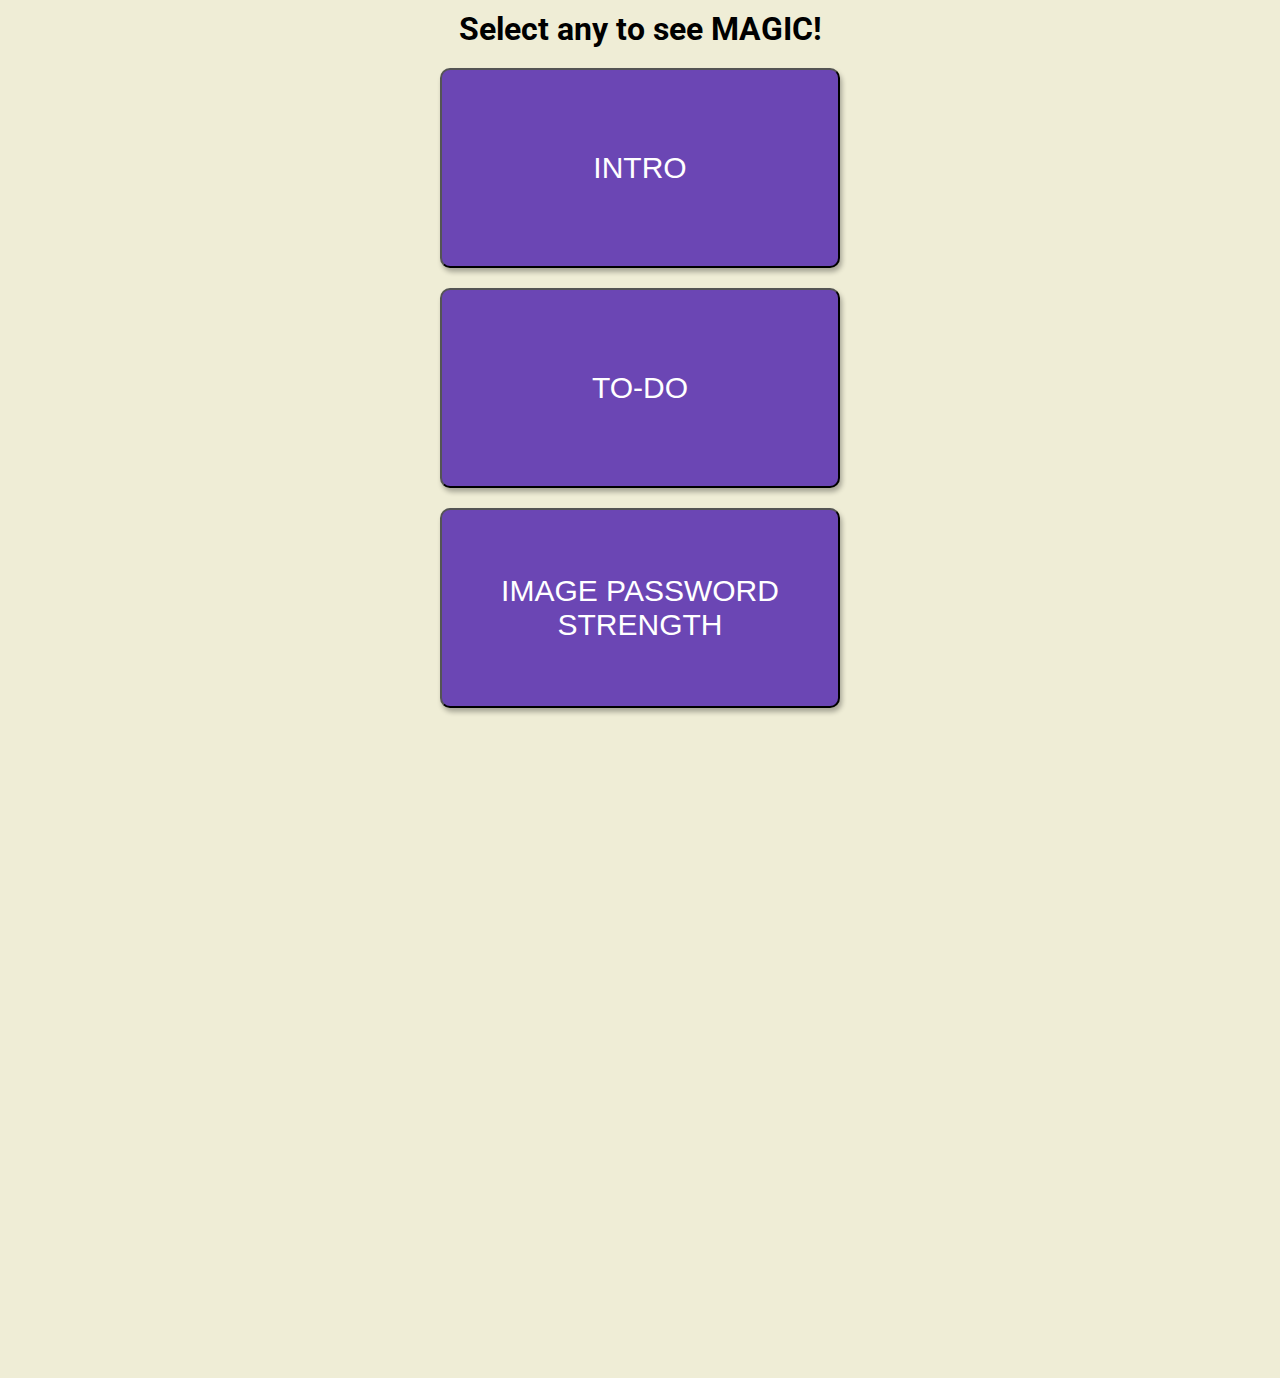
<file: index.html>
<!DOCTYPE html>
<html lang="en">
  <head>
    <meta charset="UTF-8" />
    <meta name="viewport" content="width=device-width, initial-scale=1.0" />
    <link rel="stylesheet" href="style.css" />
    <title>Scroll Animation</title>
  </head>
  <body>
    <h1>Select any to see MAGIC!</h1>
   
    <a href='intro.html'> 
        <button class="box"> 
            INTRO
        </button> 
    </a>
    <a href='todo.html'> 
        <button class="box"> 
            TO-DO
        </button> 
    </a> 
    <a href='image_pass.html'> 
        <button class="box"> 
            IMAGE PASSWORD STRENGTH
        </button> 
    </a> 
    <a href='hover.html'> 
        <button class="box"> 
            HOVER BOARD
        </button> 
    </a> 
    <a href='game.html'> 
        <button class="box"> 
            GAMES
        </button> 
    </a>
    <a href='end.html'> 
        <button class="box"> 
            MYSELF
        </button> 
    </a>
   
    <script src="script.js"></script>
  </body>
</html>
</file>
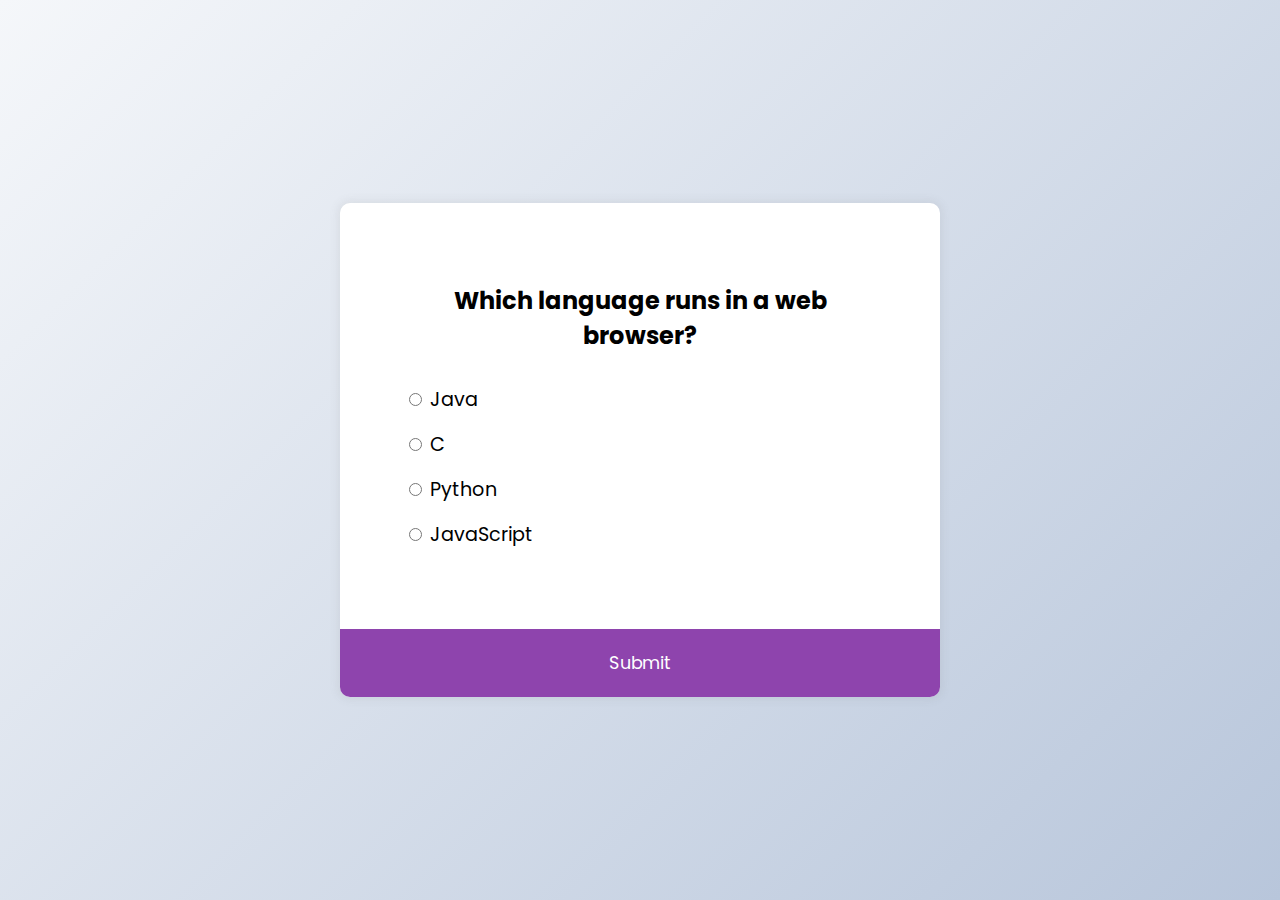
<file: q.html>
<!DOCTYPE html>
<html lang="en">
  <head>
    <meta charset="UTF-8" />
    <meta name="viewport" content="width=device-width, initial-scale=1.0" />
    <link rel="stylesheet" href="q.css" />
    <title>Quiz App</title>
  </head>
  <body>
    <div class="quiz-container" id="quiz">
      <div class="quiz-header">
        <h2 id="question">Question text</h2>
        <ul>
          <li>
            <input type="radio" name="answer" id="a" class="answer">
            <label for="a" id="a_text">Question</label>
          </li>

          <li>
            <input type="radio" name="answer" id="b" class="answer">
            <label for="b" id="b_text">Question</label>
          </li>

          <li>
            <input type="radio" name="answer" id="c" class="answer">
            <label for="c" id="c_text">Question</label>
          </li>

          <li>
            <input type="radio" name="answer" id="d" class="answer">
            <label for="d" id="d_text">Question</label>
          </li>
        </ul>
      </div>
      <button id="submit">Submit</button>
    </div>
    <script src="q.js"></script>
  </body>
</html>
</file>
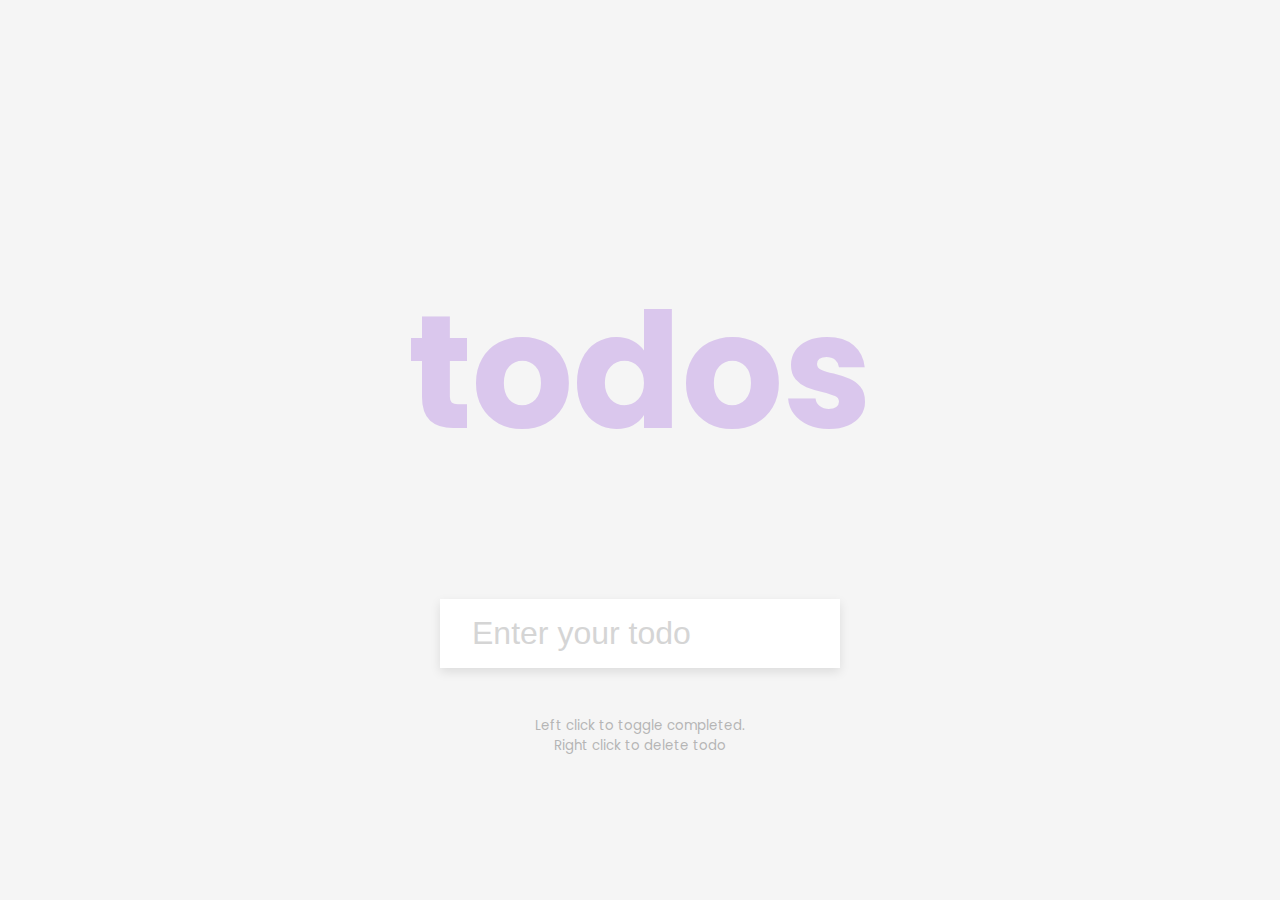
<file: todo.html>
<!DOCTYPE html>
<html lang="en">
  <head>
    <meta charset="UTF-8" />
    <meta name="viewport" content="width=device-width, initial-scale=1.0" />
    <link rel="stylesheet" href="todo.css" />
    <title>Todo List</title>
  </head>
  <body>
    <h1>todos</h1>
    <form id="form">
      <input type="text" class="input" id="input" placeholder="Enter your todo" autocomplete="off">

      <ul class="todos" id="todos"></ul>
    </form>
    <small>Left click to toggle completed. <br> Right click to delete todo</small>

    <script src="todo.js"></script>
  </body>
</html>
</file>
<file: style.css>
@import url('https://fonts.googleapis.com/css2?family=Roboto:wght@400;700&display=swap');

* {
  box-sizing: border-box;
}

body {
  background-color: #efedd6;
  font-family: 'Roboto', sans-serif;
  display: flex;
  flex-direction: column;
  align-items: center;
  justify-content: center;
  margin: 0;
  overflow-x: hidden;
  background-image: url(https://images.unsplash.com/photo-1553095066-5014bc7b7f2d?ixlib=rb-4.0.3&ixid=M3wxMjA3fDB8MHxzZWFyY2h8Mnx8d2FsbCUyMGJhY2tncm91bmR8ZW58MHx8MHx8fDA%3D&w=1000&q=80);
}

h1 {
  margin: 10px;
}
a {
  color: rgb(133, 105, 255);
  text-decoration: none;
}
a:hover {
  background-color: rgb(14, 15, 46);
  text-decoration: underline;
  display: inline-block;
}

.box {
 
  font-size: 30px;
  background-color: rgb(107, 70, 180);
  color: #fff;
  display: flex;
  align-items: center;
  justify-content: center;
  width: 400px;
  height: 200px;
  margin: 10px;
  border-radius: 10px;
  box-shadow: 2px 4px 5px rgba(0, 0, 0, 0.3);
  transform: translateX(400%);
  transition: transform 0.4s ease;
}



.box.show {
  transform: translateY(0);
}
</file>
<file: q.css>
@import url('https://fonts.googleapis.com/css2?family=Poppins:wght@200;400&display=swap');

* {
  box-sizing: border-box;
}

body {
  background-color: #b8c6db;
  background-image: linear-gradient(315deg, #b8c6db 0%, #f5f7fa 100%);
  font-family: 'Poppins', sans-serif;
  display: flex;
  align-items: center;
  justify-content: center;
  height: 100vh;
  overflow: hidden;
  margin: 0;
}

.quiz-container {
  background-color: #fff;
  border-radius: 10px;
  box-shadow: 0 0 10px 2px rgba(100, 100, 100, 0.1);
  width: 600px;
  overflow: hidden;
}

.quiz-header {
  padding: 4rem;
}

h2 {
  padding: 1rem;
  text-align: center;
  margin: 0;
}

ul {
  list-style-type: none;
  padding: 0;
}

ul li {
  font-size: 1.2rem;
  margin: 1rem 0;
}

ul li label {
  cursor: pointer;
}

button {
  background-color: #8e44ad;
  color: #fff;
  border: none;
  display: block;
  width: 100%;
  cursor: pointer;
  font-size: 1.1rem;
  font-family: inherit;
  padding: 1.3rem;
}

button:hover {
  background-color: #732d91;
}

button:focus {
  outline: none;
  background-color: #5e3370;
}
</file>
<file: todo.css>
@import url('https://fonts.googleapis.com/css2?family=Poppins:wght@200;400&display=swap');

* {
  box-sizing: border-box;
}

body {
  background-color: #f5f5f5;
  color: #444;
  font-family: 'Poppins', sans-serif;
  display: flex;
  flex-direction: column;
  align-items: center;
  justify-content: center;
  height: 100vh;
  margin: 0;
}

h1 {
  color: rgb(179, 131, 226);
  font-size: 10rem;
  text-align: center;
  opacity: 0.4;
}

form {
  box-shadow: 0 4px 10px rgba(0, 0, 0, 0.1);
  max-width: 100%;
  width: 400px;
}

.input {
  border: none;
  color: #444;
  font-size: 2rem;
  padding: 1rem 2rem;
  display: block;
  width: 100%;
}

.input::placeholder {
  color: #d5d5d5;
}

.input:focus {
  outline-color: rgb(179, 131, 226);
}

.todos {
  background-color: #fff;
  padding: 0;
  margin: 0;
  list-style-type: none;
}

.todos li {
  border-top: 1px solid #e5e5e5;
  cursor: pointer;
  font-size: 1.5rem;
  padding: 1rem 2rem;
}

.todos li.completed {
  color: #b6b6b6;
  text-decoration: line-through;
}

small {
  color: #b5b5b5;
  margin-top: 3rem;
  text-align: center;
}
</file>
